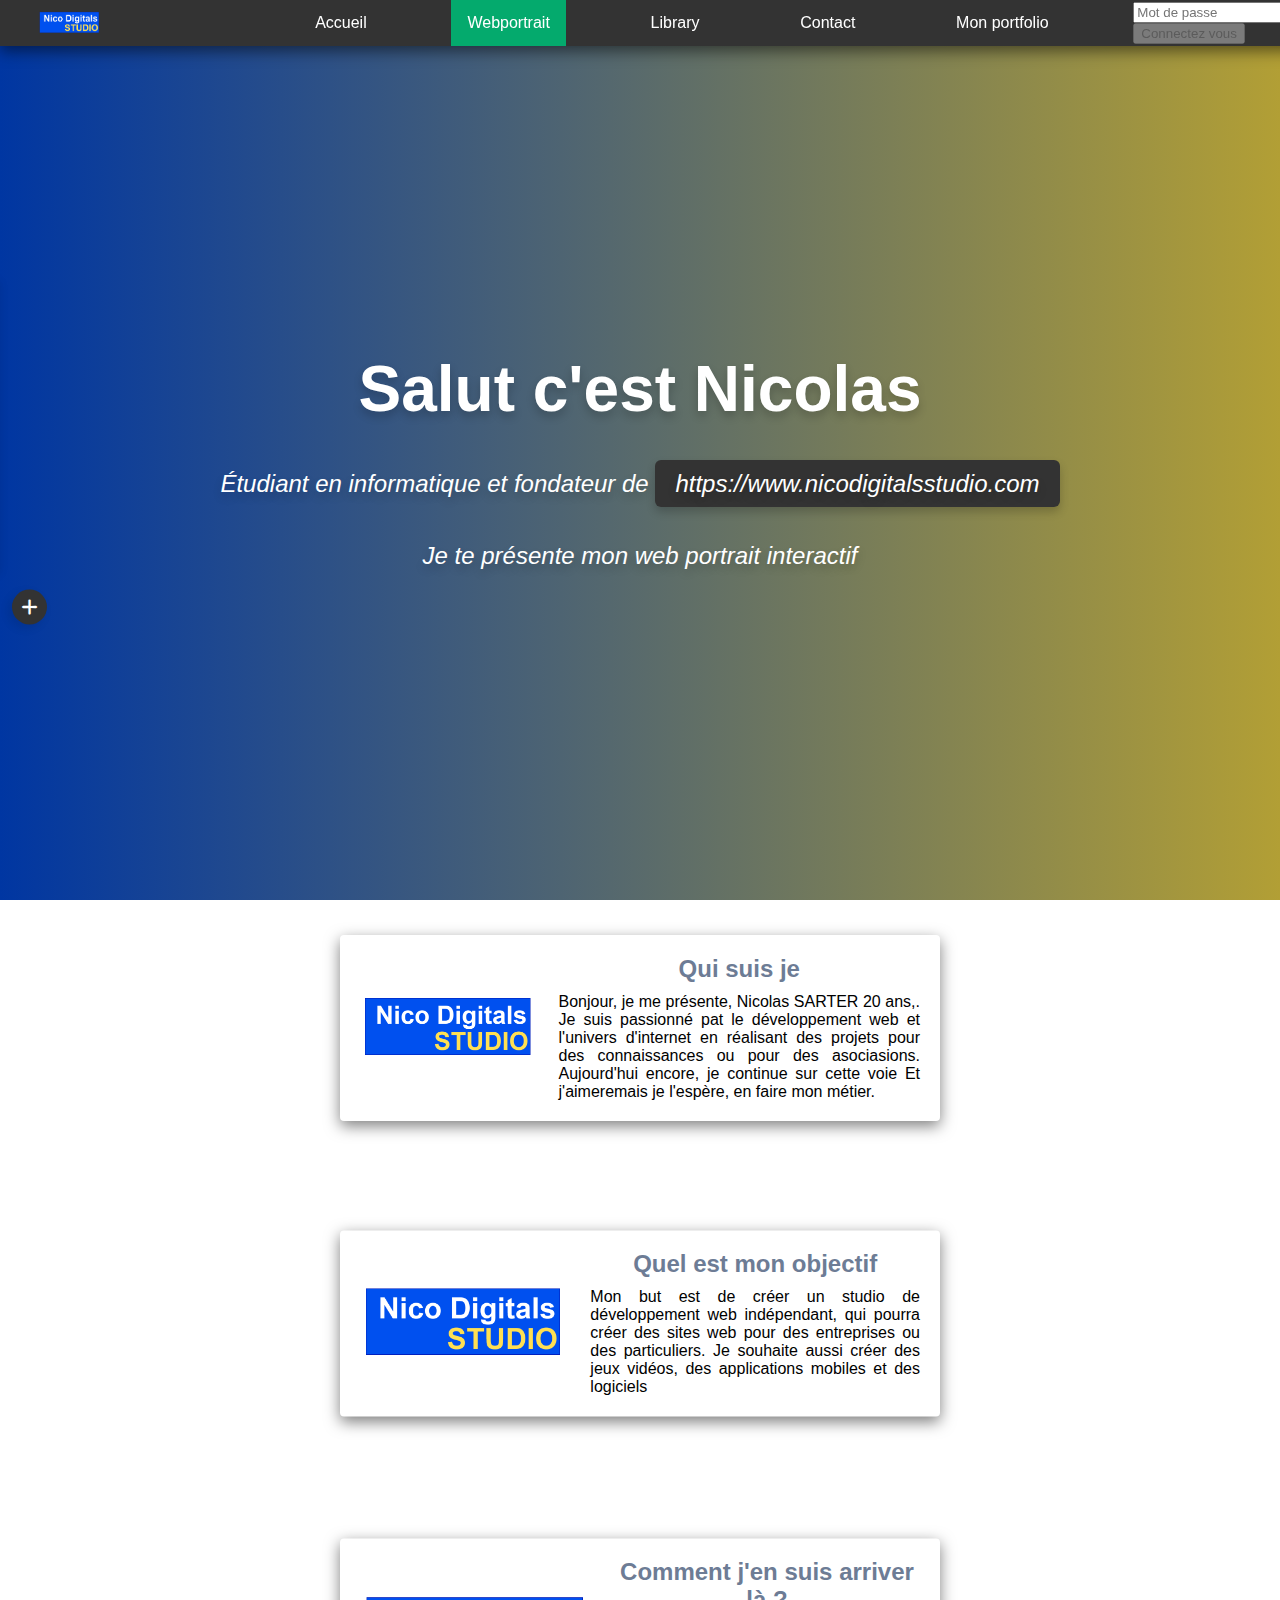
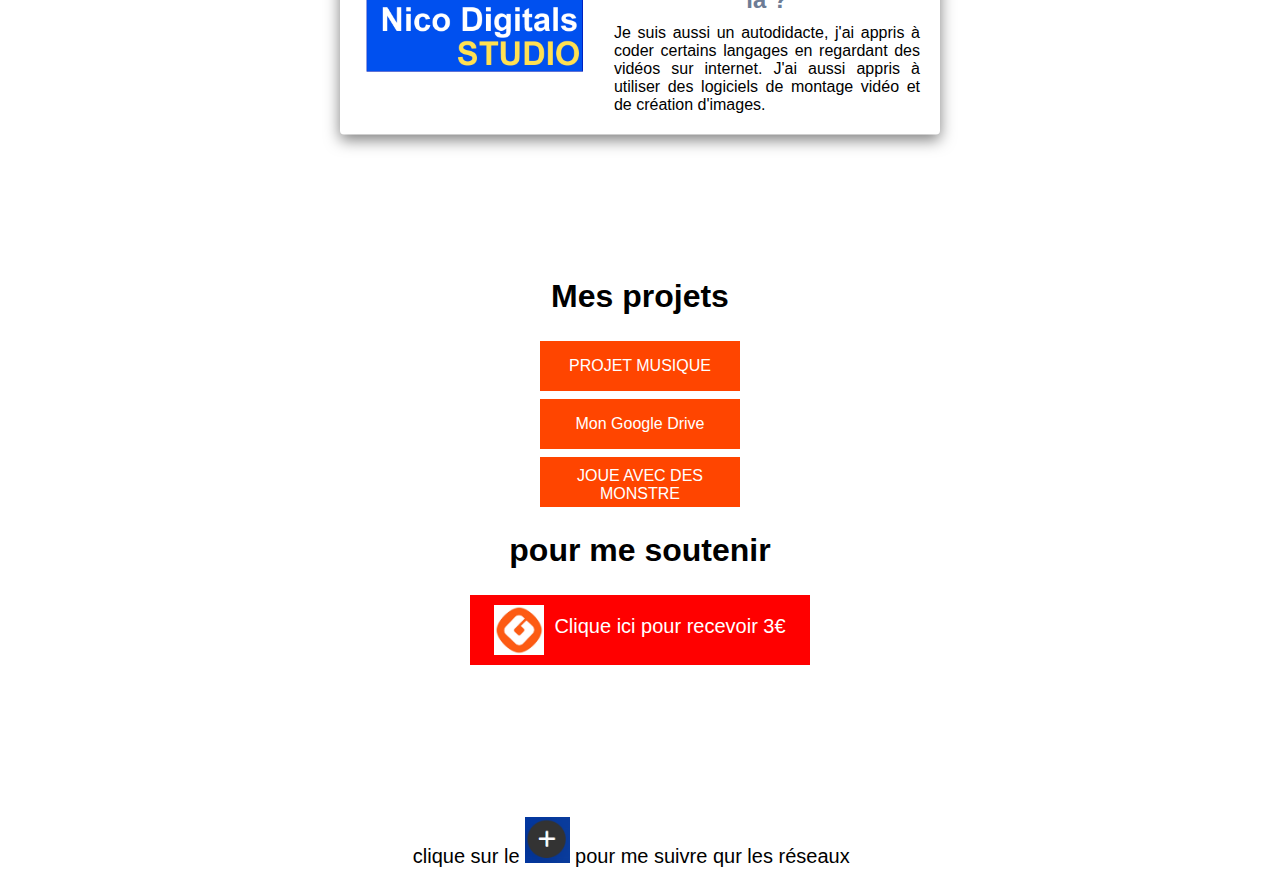
<file: index.html>
<!DOCTYPE html>
<html lang="en">

<head>
    <meta charset="UTF-8">
    <meta http-equiv="X-UA-Compatible" content="IE=edge">
    <meta name="viewport" content="width=device-width, initial-scale=1.0">
    <title>Document</title>
    <link rel="stylesheet" href="./css/webportrait.css">
    <!-- Fontawesome -->
    <link rel="stylesheet" href="https://cdnjs.cloudflare.com/ajax/libs/font-awesome/6.1.2/css/all.min.css" />
</head>

<body>

    <body>
        <ul class="nav-menu">
            <img src="img/logoNDS.png" alt="" class="navbar-image">
            <li><a href="https://nicodigitalsstudio.com/">Accueil</a></li>
            <li><a class="active" href="webportrait.html">Webportrait</a></li>
            <li><a href="">Library</a></li>
            <li><a href="Contact.html">Contact</a></li>
            <li><a href="Potfolio.html">Mon portfolio</a></li>
            <div class="Restricted">

                <input id="input-restricted" type="text" placeholder="Mot de passe"><br>
                <a href="RestrictedAccess.html" style="text-decoration:none">
                    <button id="go-to-restrcted" disabled>Connectez vous</button>
                </a>
            </div>
        </ul>


        <section id="welcome-section">
            <h1>Salut c'est Nicolas</h1>
            <p><i>Étudiant en informatique et fondateur de <a
                        href="https://www.nicodigitalsstudio.com/">https://www.nicodigitalsstudio.com</a></i></p>
            <p><i>Je te présente mon web portrait interactif</i></p>

        </section>

        <div class="container">
            <span class="close-btn">
                <i class="fa-solid fa-xmark"></i>
            </span>

            <div class="media-icons">
                <a href="https://github.com/sarterni?tab=repositories" style="background: black">
                    <i class="fa-brands fa-github"></i>
                    <span class="tooltip" style="color: black">Github</span>
                </a>
                <a href="#" style="background: #0e76a8">
                    <i class="fa-brands fa-linkedin"></i>
                    <span class="tooltip" style="color: #0e76a8">Linkedin</span>
                </a>
                <a href="#" style="background: #ff0000">
                    <i class="fa-brands fa-youtube"></i>
                    <span class="tooltip" style="color: #ff0000">YouTube</span>
                </a>
                <a href="#" style="background: #ea4689">
                    <i class="fa-brands fa-dribbble"></i>
                    <span class="tooltip" style="color: #ea4689">Dribbble</span>
                </a>
                <a href="#" style="background: #4267b2">
                    <i class="fa-brands fa-facebook-f"></i>
                    <span class="tooltip" style="color: #4267b2">Facebook</span>
                </a>
                <a href="#" style="background: #1da1f2">
                    <i class="fa-brands fa-twitter"></i>
                    <span class="tooltip" style="color: #1da1f2">Twitter</span>
                </a>
            </div>
        </div>



        <div class="box" id="box1">
            <div class="imgbox">
                <img src="./img/logoNDS.png" alt="">
            </div>
            <div class="content">
                <h2>Qui suis je</h2>
                <p>Bonjour, je me présente, Nicolas SARTER 20 ans,. Je suis passionné pat le développement web et
                    l'univers
                    d'internet en réalisant des projets pour des connaissances ou pour des asociasions. Aujourd'hui
                    encore, je continue sur cette voie Et j'aimeremais je l'espère, en faire mon métier.

                </p>
            </div>
        </div>

        <div class="box" id="box2">
            <div class="imgbox">
                <img src="./img/logoNDS.png" alt="">
            </div>
            <div class="content">
                <h2>Quel est mon objectif</h2>
                <p>Mon but est de créer un studio de développement web indépendant,
                    qui pourra créer des sites web pour des entreprises ou des particuliers.
                    Je souhaite aussi créer des jeux vidéos, des applications mobiles et des logiciels</p>
            </div>
        </div>

        <div class="box" id="box3">
            <div class="imgbox">
                <img src="./img/logoNDS.png"" alt="">
            </div>
            <div class=" content">
                <h2>Comment j'en suis arriver là ?</h2>
                <P> Je suis aussi un autodidacte, j'ai appris à coder certains langages en regardant des vidéos sur
                    internet.
                    J'ai aussi appris à utiliser des logiciels de montage vidéo et de création d'images.</P>
            </div>
        </div>

        <div class="btn-grid">
            <h1>Mes projets</h1>
            <a href="https://babylon-destruct.website/" style="text-decoration:none;">
                <button class="projets-btn" id="btn-1">PROJET MUSIQUE</button>
            </a>

            <a href="https://drive.google.com/drive/folders/1wWjtOUAZiq1d7mbMjc0fXDguzmKpzwIk?usp=drive_link"
                style="text-decoration:none;">
                <button class="projets-btn">Mon Google Drive</button>
            </a>

            <a href="./webportrait.html" style="text-decoration:none;">
                <button class="projets-btn " id="btn-3">JOUE AVEC DES MONSTRE</button>
            </a>

            <h1>pour me soutenir</h1>

            <a href="https://fr.igraal.com/parrainage?parrain=AG_64fe1a347295f" style="text-decoration: none;">
                <button id="donate">
                    <img id="igraal-logo" src="img/channels4_profile.jpg" alt="Logo">
                    <span id="span-igraal">Clique ici pour recevoir 3€</span>
                </button>
            </a>

        </div>

        <div id="follow-me">
            <p>clique sur le <img src="./img/Screenshot 2023-10-21 101100.png" alt=""> pour me suivre qur les réseaux
            </p>

        </div>


        <Script>
            const closeBtn = document.querySelector(".close-btn");

            closeBtn.addEventListener("click", () => {
                closeBtn.classList.toggle("open");
            });
        </Script>
    </body>

</html>
</file>
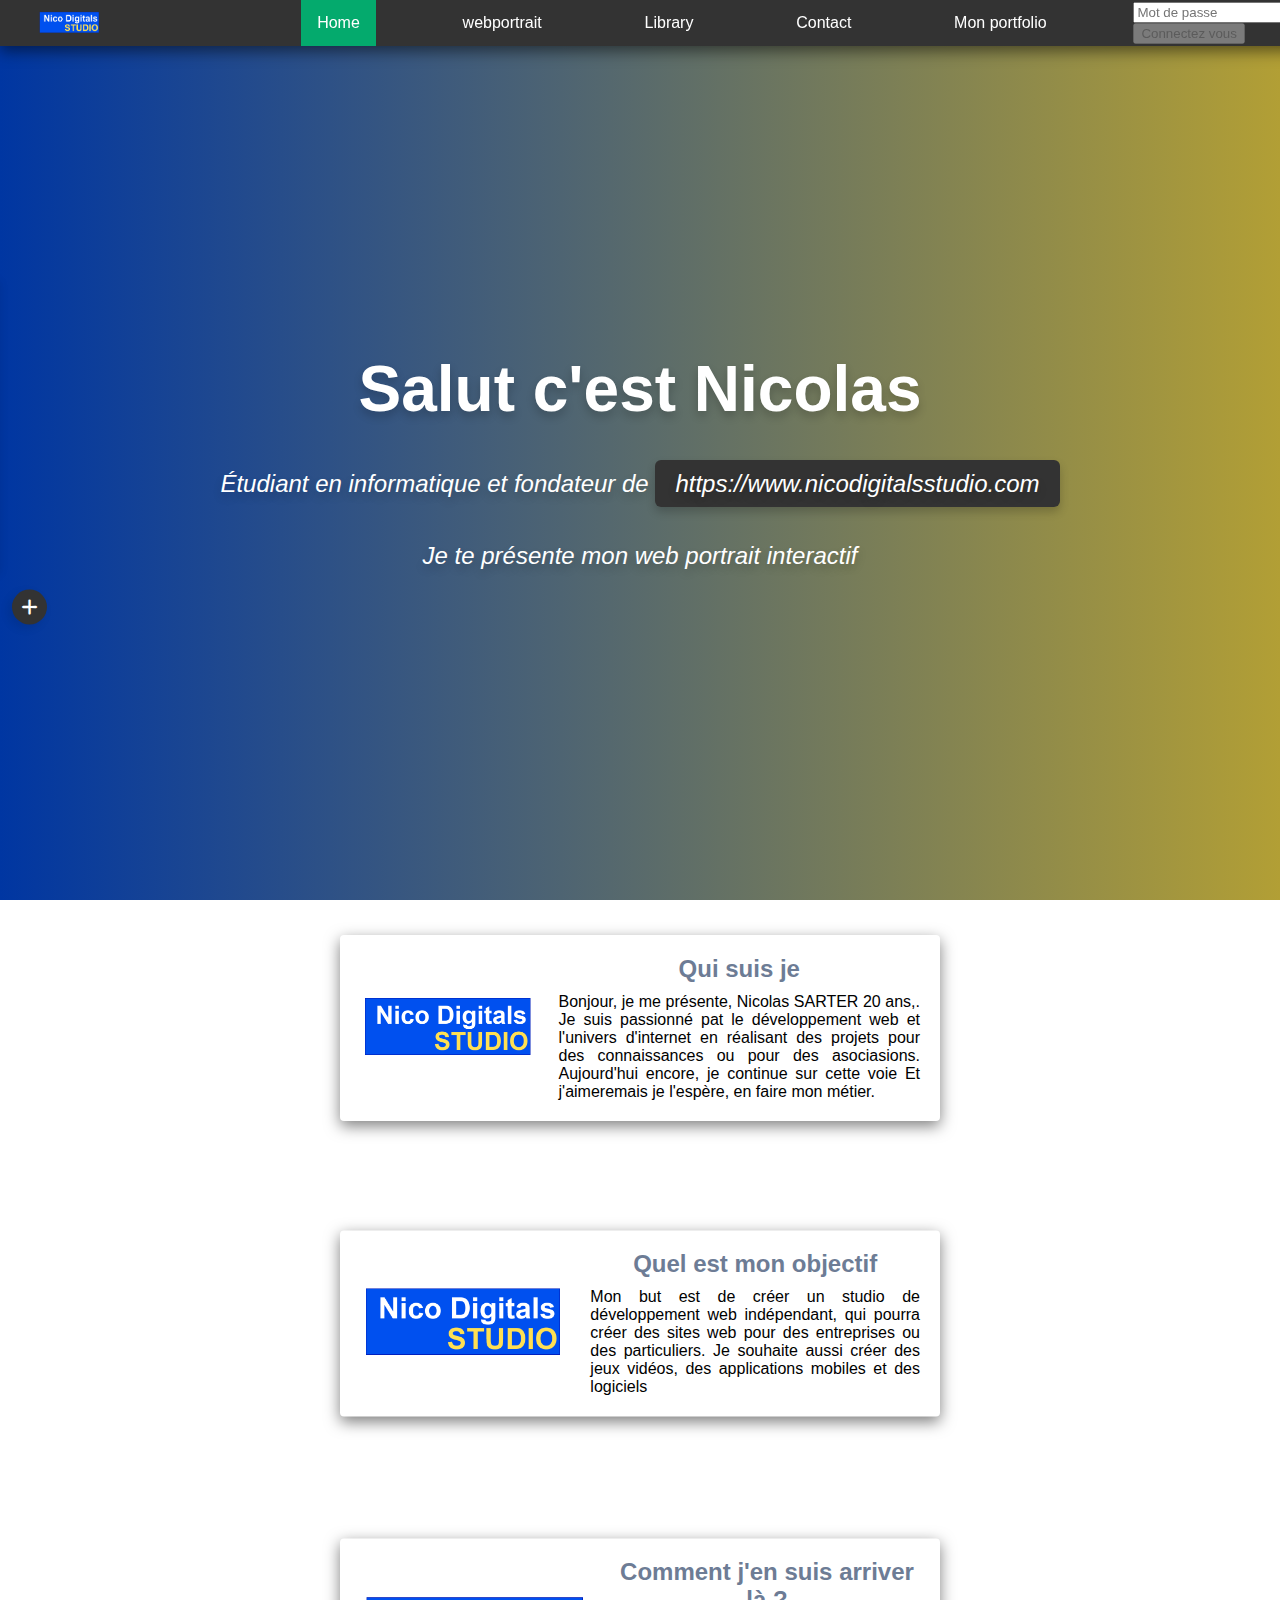
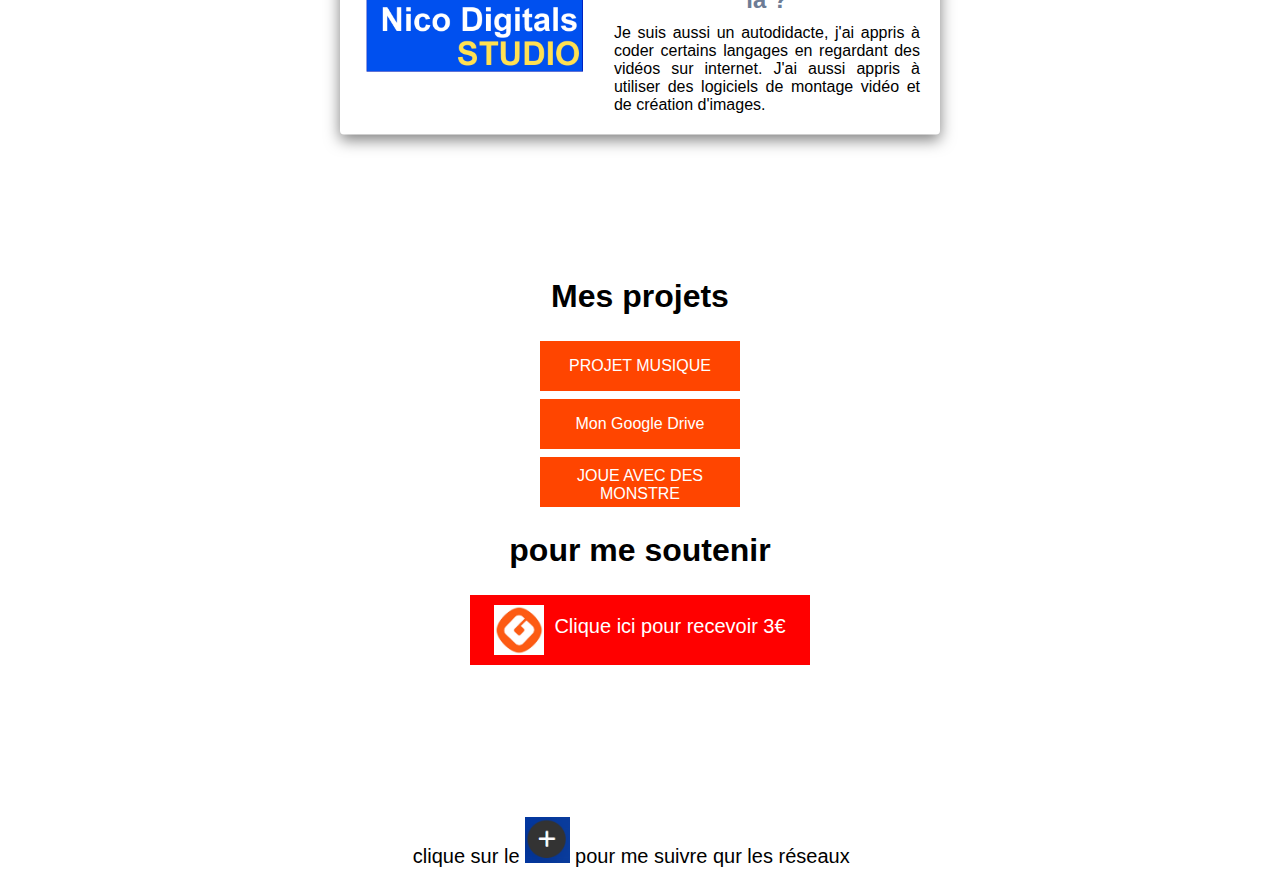
<file: webportrait.html>
<!DOCTYPE html>
<html lang="en">

<head>
    <meta charset="UTF-8">
    <meta http-equiv="X-UA-Compatible" content="IE=edge">
    <meta name="viewport" content="width=device-width, initial-scale=1.0">
    <title>Document</title>
    <link rel="stylesheet" href="./css/webportrait.css">
    <!-- Fontawesome -->
    <link rel="stylesheet" href="https://cdnjs.cloudflare.com/ajax/libs/font-awesome/6.1.2/css/all.min.css" />
</head>

<body>

    <body>
        <ul class="nav-menu">
            <img src="img/logoNDS.png" alt="" class="navbar-image">
            <li><a class="active" href="https://nicodigitalsstudio.com/">Home</a></li>
            <li><a href="webportrait.html">webportrait</a></li>
            <li><a href="">Library</a></li>
            <li><a href="Contact.html">Contact</a></li>
            <li><a href="Potfolio.html">Mon portfolio</a></li>
            <div class="Restricted">

                <input id="input-restricted" type="text" placeholder="Mot de passe"><br>
                <a href="RestrictedAccess.html" style="text-decoration:none">
                    <button id="go-to-restrcted" disabled>Connectez vous</button>
                </a>
            </div>
        </ul>


        <section id="welcome-section">
            <h1>Salut c'est Nicolas</h1>
            <p><i>Étudiant en informatique et fondateur de <a
                        href="https://www.nicodigitalsstudio.com/">https://www.nicodigitalsstudio.com</a></i></p>
            <p><i>Je te présente mon web portrait interactif</i></p>

        </section>

        <div class="container">
            <span class="close-btn">
                <i class="fa-solid fa-xmark"></i>
            </span>

            <div class="media-icons">
                <a href="https://github.com/sarterni?tab=repositories" style="background: black">
                    <i class="fa-brands fa-github"></i>
                    <span class="tooltip" style="color: black">Github</span>
                </a>
                <a href="#" style="background: #0e76a8">
                    <i class="fa-brands fa-linkedin"></i>
                    <span class="tooltip" style="color: #0e76a8">Linkedin</span>
                </a>
                <a href="#" style="background: #ff0000">
                    <i class="fa-brands fa-youtube"></i>
                    <span class="tooltip" style="color: #ff0000">YouTube</span>
                </a>
                <a href="#" style="background: #ea4689">
                    <i class="fa-brands fa-dribbble"></i>
                    <span class="tooltip" style="color: #ea4689">Dribbble</span>
                </a>
                <a href="#" style="background: #4267b2">
                    <i class="fa-brands fa-facebook-f"></i>
                    <span class="tooltip" style="color: #4267b2">Facebook</span>
                </a>
                <a href="#" style="background: #1da1f2">
                    <i class="fa-brands fa-twitter"></i>
                    <span class="tooltip" style="color: #1da1f2">Twitter</span>
                </a>
            </div>
        </div>



        <div class="box" id="box1">
            <div class="imgbox">
                <img src="./img/logoNDS.png" alt="">
            </div>
            <div class="content">
                <h2>Qui suis je</h2>
                <p>Bonjour, je me présente, Nicolas SARTER 20 ans,. Je suis passionné pat le développement web et
                    l'univers
                    d'internet en réalisant des projets pour des connaissances ou pour des asociasions. Aujourd'hui
                    encore, je continue sur cette voie Et j'aimeremais je l'espère, en faire mon métier.

                </p>
            </div>
        </div>

        <div class="box" id="box2">
            <div class="imgbox">
                <img src="./img/logoNDS.png" alt="">
            </div>
            <div class="content">
                <h2>Quel est mon objectif</h2>
                <p>Mon but est de créer un studio de développement web indépendant,
                    qui pourra créer des sites web pour des entreprises ou des particuliers.
                    Je souhaite aussi créer des jeux vidéos, des applications mobiles et des logiciels</p>
            </div>
        </div>

        <div class="box" id="box3">
            <div class="imgbox">
                <img src="./img/logoNDS.png"" alt="">
            </div>
            <div class=" content">
                <h2>Comment j'en suis arriver là ?</h2>
                <P> Je suis aussi un autodidacte, j'ai appris à coder certains langages en regardant des vidéos sur
                    internet.
                    J'ai aussi appris à utiliser des logiciels de montage vidéo et de création d'images.</P>
            </div>
        </div>

        <div class="btn-grid">
            <h1>Mes projets</h1>
            <a href="https://babylon-destruct.website/" style="text-decoration:none;">
                <button class="projets-btn" id="btn-1">PROJET MUSIQUE</button>
            </a>

            <a href="https://drive.google.com/drive/folders/1wWjtOUAZiq1d7mbMjc0fXDguzmKpzwIk?usp=drive_link"
                style="text-decoration:none;">
                <button class="projets-btn">Mon Google Drive</button>
            </a>

            <a href="./webportrait.html" style="text-decoration:none;">
                <button class="projets-btn " id="btn-3">JOUE AVEC DES MONSTRE</button>
            </a>

            <h1>pour me soutenir</h1>

            <a href="https://fr.igraal.com/parrainage?parrain=AG_64fe1a347295f" style="text-decoration: none;">
                <button id="donate">
                    <img id="igraal-logo" src="img/channels4_profile.jpg" alt="Logo">
                    <span id="span-igraal">Clique ici pour recevoir 3€</span>
                </button>
            </a>

        </div>

        <div id="follow-me">
            <p>clique sur le <img src="./img/Screenshot 2023-10-21 101100.png" alt=""> pour me suivre qur les réseaux
            </p>

        </div>


        <Script>
            const closeBtn = document.querySelector(".close-btn");

            closeBtn.addEventListener("click", () => {
                closeBtn.classList.toggle("open");
            });
        </Script>
    </body>

</html>
</file>
<file: css/webportrait.css>
html {
    display: block;
}

body {
    margin: 0;
    font-family: Arial, Helvetica, sans-serif;
}

.nav-menu {
    position: fixed;
    top: 0;
    z-index: 999;
    list-style-type: none;
    overflow: hidden;
    background-color: #333;
    width: 100%;
    box-shadow: 0 5px 15px rgba(0, 0, 0, .5);
    display: flex;
    justify-content: space-between;
    align-items: center;
    flex-direction: row;
    margin: 0;
    margin-bottom: 5%;
    padding-left: 3%;
}


.navbar-image {
    width: 5%;
    height: 5%;
    margin-right: 10%;
}


li {
    float: left;
}

li a {
    display: block;
    color: white;
    text-align: center;
    padding: 14px 16px;
    text-decoration: none;
}

li a:hover:not(.active) {
    background-color: #111;
}

.active {
    background-color: #04AA6D;
}



/* SC */
.container {
    position: absolute;
    top: 50%;
    left: 0;
    transform: translateY(-50%);
    display: flex;
    flex-direction: column-reverse;
    align-items: center;
}

.media-icons {
    display: flex;
    align-items: flex-start;
    flex-direction: column;
    justify-content: center;
    background-color: #fff;
    padding: 6px;
    border-radius: 6px;
    box-shadow: 0 5px 10px rgba(0, 0, 0, 0.1);
    transform: translateX(-100%);
    transition: all 0.5s cubic-bezier(0.68, -0.55, 0.265, 1.55);
}

.close-btn.open~.media-icons {
    transform: translateX(0);
}

.media-icons a {
    text-decoration: none;
    position: relative;
    height: 35px;
    width: 35px;
    display: flex;
    align-items: center;
    justify-content: center;
    border-radius: 6px;
    margin: 6px;
}

.media-icons a i {
    color: #fff;
}

.media-icons a .tooltip {
    position: absolute;
    left: 55px;
    font-size: 14px;
    font-weight: 400;
    pointer-events: none;
    background-color: #fff;
    padding: 4px 8px;
    border-radius: 4px;
    transform: translateY(-25px);
    opacity: 0;
    transition: all 0.2s linear;
    box-shadow: 0 5px 10px rgba(0, 0, 0, 0.05);
}

a:hover .tooltip {
    opacity: 1;
    transform: translateY(0);
}

a .tooltip::before {
    content: "";
    position: absolute;
    height: 10px;
    width: 10px;
    top: 50%;
    left: -5px;
    transform: translateY(-50%) rotate(45deg);
    background-color: #fff;
}

.close-btn {
    display: flex;
    align-items: center;
    justify-content: center;
    height: 35px;
    width: 35px;
    border-radius: 50%;
    color: #fff;
    font-size: 18px;
    margin-top: 20px;
    background-color: #333;
    box-shadow: 0 5px 10px rgba(0, 0, 0, 0.1);
    cursor: pointer;
    transform: rotate(45deg);
    transition: all 0.5s cubic-bezier(0.68, -0.55, 0.265, 1.55);
}

.close-btn.open {
    transform: rotate(90deg);
    background-color: #de0611;
}

/* SC */

#welcome-section {
    display: flex;
    flex-direction: column;
    justify-content: center;
    align-items: center;
    width: 100%;
    height: 100vh;
    background: linear-gradient(90deg, #0036a2 0%, #b29f35 100%);
}

#welcome-section h1 {
    font-size: 4rem;
    color: #fff;
    text-shadow: 0 5px 10px rgba(0, 0, 0, 0.2);
    margin-bottom: 20px;
}

#welcome-section p {
    font-size: 1.5rem;
    color: #fff;
    text-shadow: 0 5px 10px rgba(0, 0, 0, 0.2);
    margin-bottom: 20px;
}

#welcome-section a {
    text-decoration: none;
    color: #fff;
    font-size: 1.5rem;
    background-color: #333;
    padding: 10px 20px;
    border-radius: 6px;
    box-shadow: 0 5px 10px rgba(0, 0, 0, 0.2);
    transition: all 0.2s linear;
}



.box {
    position: relative;
    top: 50%;
    left: 50%;
    width: 600px;
    margin-top: 10%;
    padding: 20px;
    box-sizing: border-box;
    background: #fff;
    border-radius: 4px;
    box-shadow: 0 5px 15px rgba(0, 0, 0, .5);
    display: flex;
}


#box1 {
    transform: translate(-50%, -50%);

}

#box2 {
    transform: translate(-50%, -60%);
}

#box3 {
    transform: translate(-50%, -60%);
}




.box .imgbox {
    display: flex;
    align-items: center;
}

.box .imgbox img {
    max-width: 100%;
    width: 1000px;
}

.box .content {
    padding-left: 20px;
}

.box .content h2 {
    margin: 0;
    padding-left: 0;
    color: #6d7c95;
    text-align: center;
}

.box .content p {
    margin: 0;
    padding: 10px 0 0;
    text-align: justify;

}

.btn-grid {
    display: flex;
    justify-content: center;
    align-items: center;
    flex-direction: column;
    margin-top: 5px;
}

button.projets-btn {
    background-color: orangered;
    width: 200px;
    height: 50px;
    border: none;
    color: white;
    text-align: center;
    text-decoration: none;
    display: inline-block;
    font-size: 16px;
    margin: 4px 2px;
    padding: 10px 24px;
    cursor: pointer;
}

button#donate {
    background-color: red;
    border: none;
    color: white;
    text-align: center;
    text-decoration: none;
    display: inline-block;
    font-size: 16px;
    margin: 4px 2px;
    padding: 10px 24px;
    cursor: pointer;

}



button.projets-btn:hover {
    background-color: black;
}

button#donate:hover {
    background-color: black;
}



img#igraal-logo {
    float: left;
    width: 50px;
    height: 50px;
}

span#span-igraal {
    float: left;
    margin-left: 10px;
    margin-top: 10px;
    font-size: 20px;
    color: white;
}

div#follow-me {
    display: flex;
    justify-content: center;
    align-items: center;
    flex-direction: row;
    margin-top: 10%;
}

div#follow-me p {
    color: black;
    font-size: 20px;
    margin-right: 10px;
}

div#follow-me img {
    width: 10%;
    height: 10%;

}
</file>
